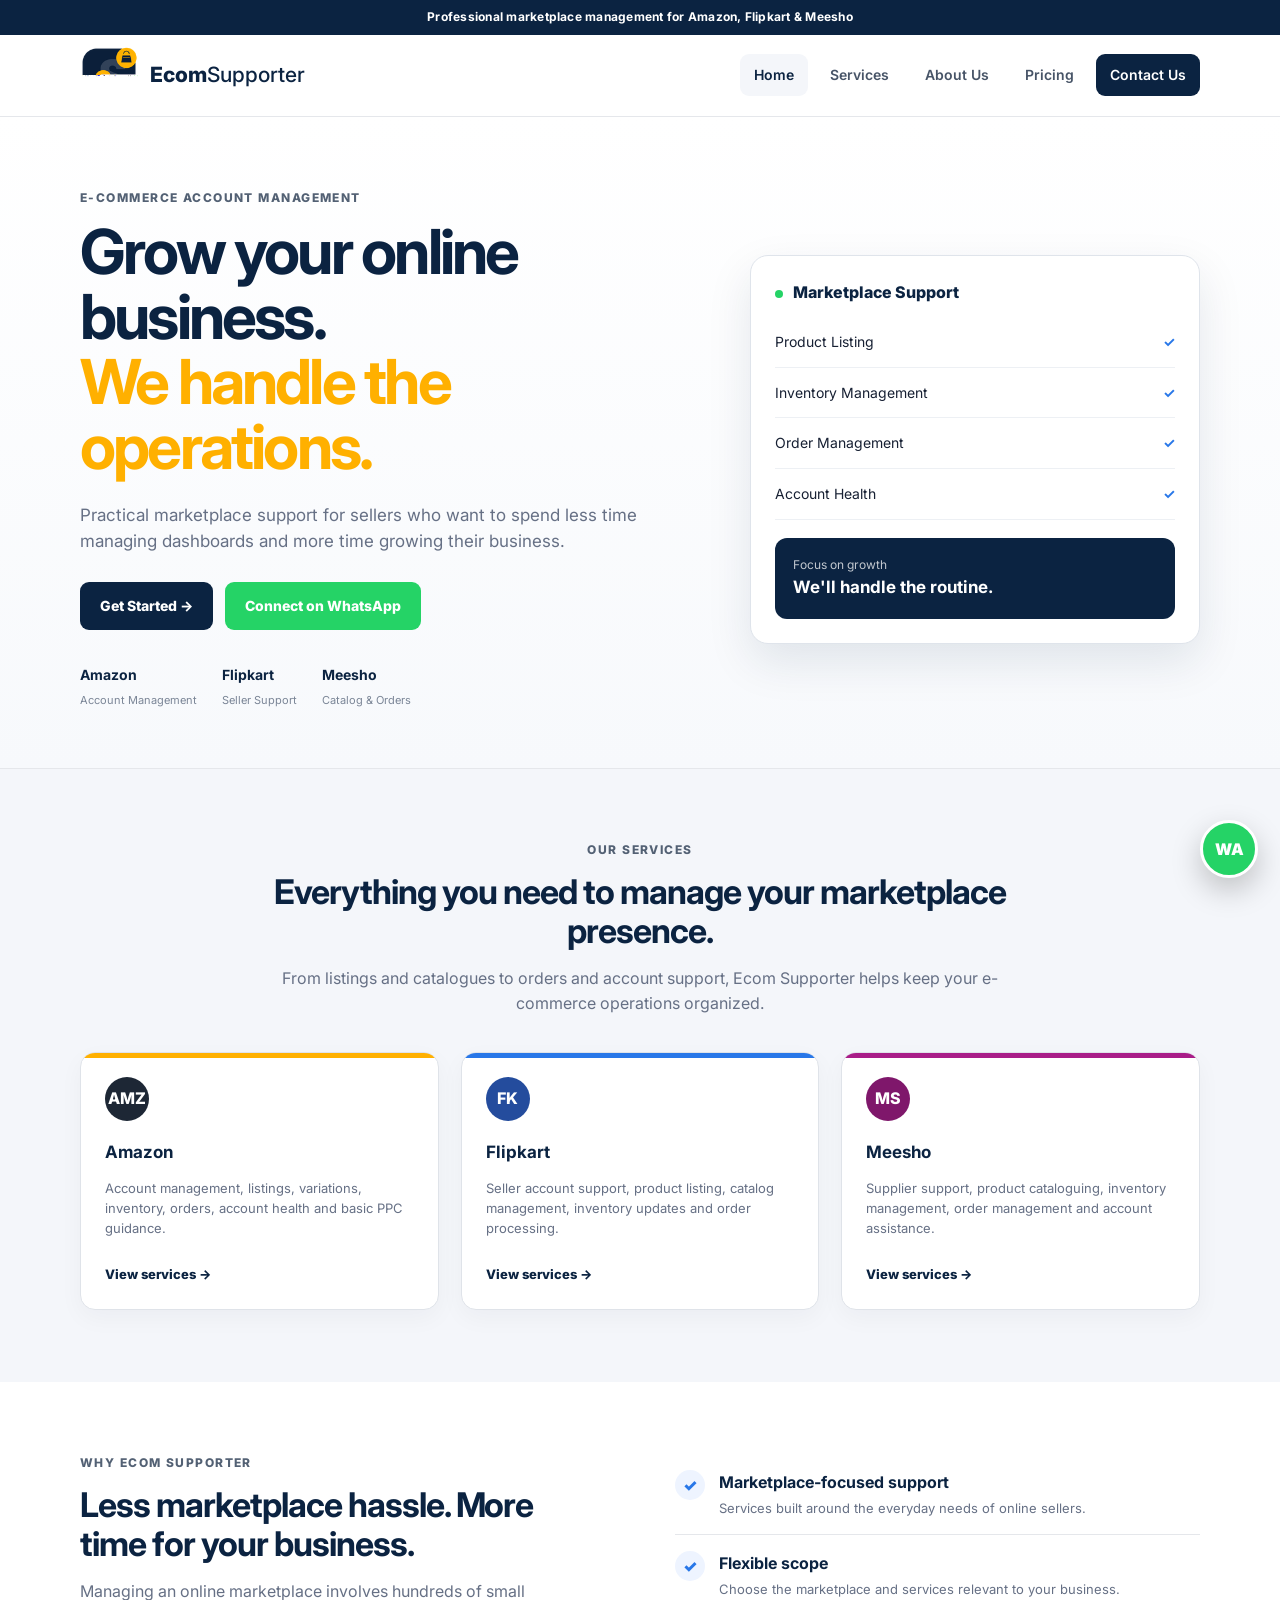
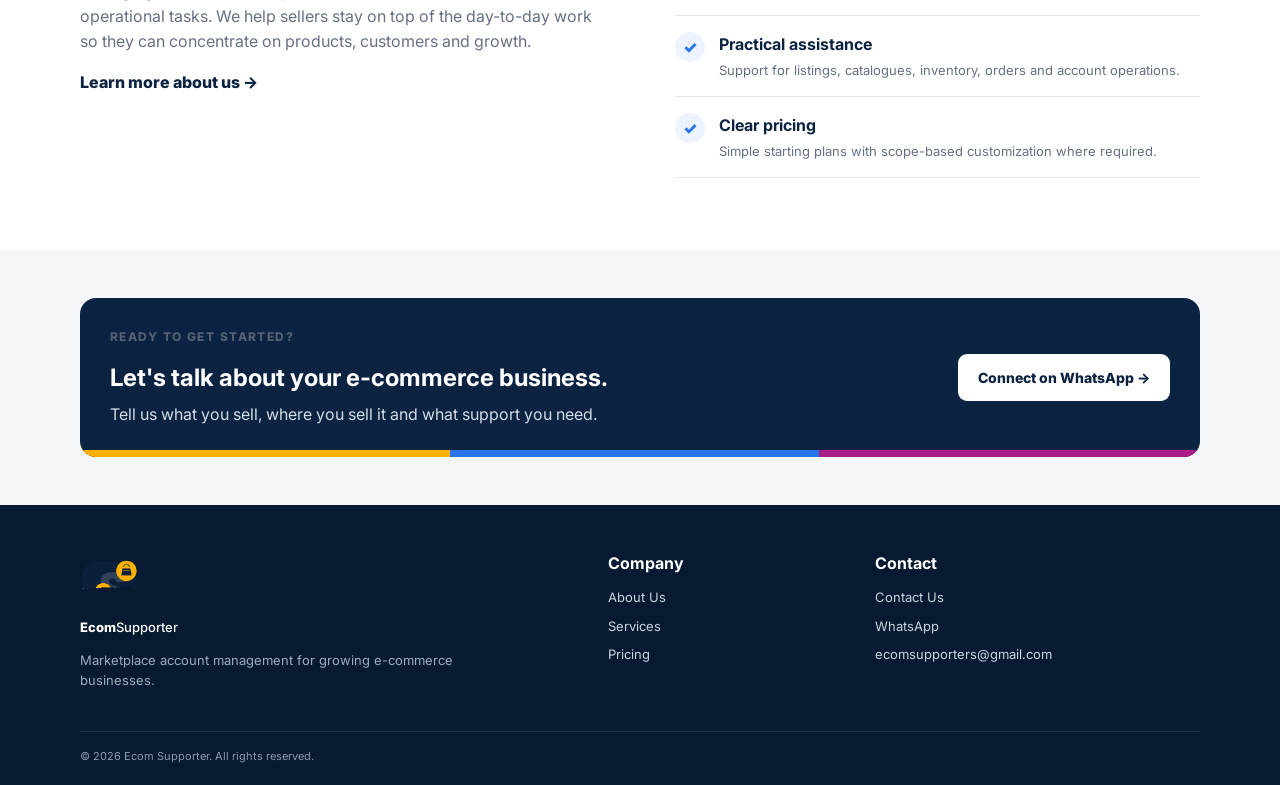
<file: index.html>
<!DOCTYPE html><html lang="en"><head><meta charset="UTF-8"><meta name="viewport" content="width=device-width, initial-scale=1.0"><title>Ecom Supporter | E-commerce Account Management</title><meta name="description" content="Ecom Supporter provides Amazon, Flipkart and Meesho account management services."><link rel="stylesheet" href="style.css"></head><body><div class="topbar">Professional marketplace management for Amazon, Flipkart & Meesho</div><header class="site-header"><a class="brand" href="index.html"><span class="brand-mark">ES</span><span>Ecom<span>Supporter</span></span></a><button class="menu-toggle">☰</button><nav class="nav"><a class="active" href="index.html">Home</a><a href="services.html">Services</a><a href="about.html">About Us</a><a href="pricing.html">Pricing</a><a class="nav-cta" href="contact.html">Contact Us</a></nav></header><main><section class="hero"><div class="container hero-grid"><div><div class="eyebrow">E-COMMERCE ACCOUNT MANAGEMENT</div><h1>Grow your online business.<br><span>We handle the operations.</span></h1><p class="hero-copy">Practical marketplace support for sellers who want to spend less time managing dashboards and more time growing their business.</p><div class="hero-actions"><a class="btn btn-primary" href="contact.html">Get Started →</a><a class="btn btn-whatsapp" href="https://wa.me/917870463224?text=Hello%20Ecom%20Supporter%2C%20I%20would%20like%20to%20discuss%20my%20e-commerce%20business." target="_blank">Connect on WhatsApp</a></div><div class="trust-row"><div><strong>Amazon</strong><small>Account Management</small></div><div><strong>Flipkart</strong><small>Seller Support</small></div><div><strong>Meesho</strong><small>Catalog & Orders</small></div></div></div><div class="hero-card"><div class="dashboard-head"><span class="status-dot"></span> Marketplace Support</div><div class="mini-stat"><span>Product Listing</span><strong>✓</strong></div><div class="mini-stat"><span>Inventory Management</span><strong>✓</strong></div><div class="mini-stat"><span>Order Management</span><strong>✓</strong></div><div class="mini-stat"><span>Account Health</span><strong>✓</strong></div><div class="growth-box"><span>Focus on growth</span><strong>We'll handle the routine.</strong></div></div></div></section><section class="section light"><div class="container"><div class="section-heading centered"><div class="eyebrow">OUR SERVICES</div><h2>Everything you need to manage your marketplace presence.</h2><p>From listings and catalogues to orders and account support, Ecom Supporter helps keep your e-commerce operations organized.</p></div><div class="service-grid"><article class="service-card"><div class="icon">AMZ</div><h3>Amazon</h3><p>Account management, listings, variations, inventory, orders, account health and basic PPC guidance.</p><a href="services.html#amazon">View services →</a></article><article class="service-card"><div class="icon">FK</div><h3>Flipkart</h3><p>Seller account support, product listing, catalog management, inventory updates and order processing.</p><a href="services.html#flipkart">View services →</a></article><article class="service-card"><div class="icon">MS</div><h3>Meesho</h3><p>Supplier support, product cataloguing, inventory management, order management and account assistance.</p><a href="services.html#meesho">View services →</a></article></div></div></section><section class="section"><div class="container two-col"><div><div class="eyebrow">WHY ECOM SUPPORTER</div><h2>Less marketplace hassle. More time for your business.</h2><p>Managing an online marketplace involves hundreds of small operational tasks. We help sellers stay on top of the day-to-day work so they can concentrate on products, customers and growth.</p><a class="text-link" href="about.html">Learn more about us →</a></div><div class="check-list"><div><span>✓</span><div><strong>Marketplace-focused support</strong><p>Services built around the everyday needs of online sellers.</p></div></div><div><span>✓</span><div><strong>Flexible scope</strong><p>Choose the marketplace and services relevant to your business.</p></div></div><div><span>✓</span><div><strong>Practical assistance</strong><p>Support for listings, catalogues, inventory, orders and account operations.</p></div></div><div><span>✓</span><div><strong>Clear pricing</strong><p>Simple starting plans with scope-based customization where required.</p></div></div></div></div></section><section class="cta-section"><div class="container cta-box"><div><div class="eyebrow">READY TO GET STARTED?</div><h2>Let's talk about your e-commerce business.</h2><p>Tell us what you sell, where you sell it and what support you need.</p></div><a class="btn btn-light" href="https://wa.me/917870463224?text=Hello%20Ecom%20Supporter%2C%20I%20would%20like%20to%20discuss%20my%20e-commerce%20business." target="_blank">Connect on WhatsApp →</a></div></section></main><a class="floating-wa" href="https://wa.me/917870463224?text=Hello%20Ecom%20Supporter%2C%20I%20would%20like%20to%20discuss%20my%20e-commerce%20business." target="_blank">WA</a><footer class="footer"><div class="container footer-grid"><div><a class="brand footer-brand" href="index.html"><span class="brand-mark">ES</span><span>Ecom<span>Supporter</span></span></a><p>Marketplace account management for growing e-commerce businesses.</p></div><div><h4>Company</h4><a href="about.html">About Us</a><a href="services.html">Services</a><a href="pricing.html">Pricing</a></div><div><h4>Contact</h4><a href="contact.html">Contact Us</a><a href="https://wa.me/917870463224" target="_blank">WhatsApp</a><a href="mailto:ecomsupporters@gmail.com">ecomsupporters@gmail.com</a></div></div><div class="container copyright">© 2026 Ecom Supporter. All rights reserved.</div></footer><script src="script.js"></script></body></html>
</file>
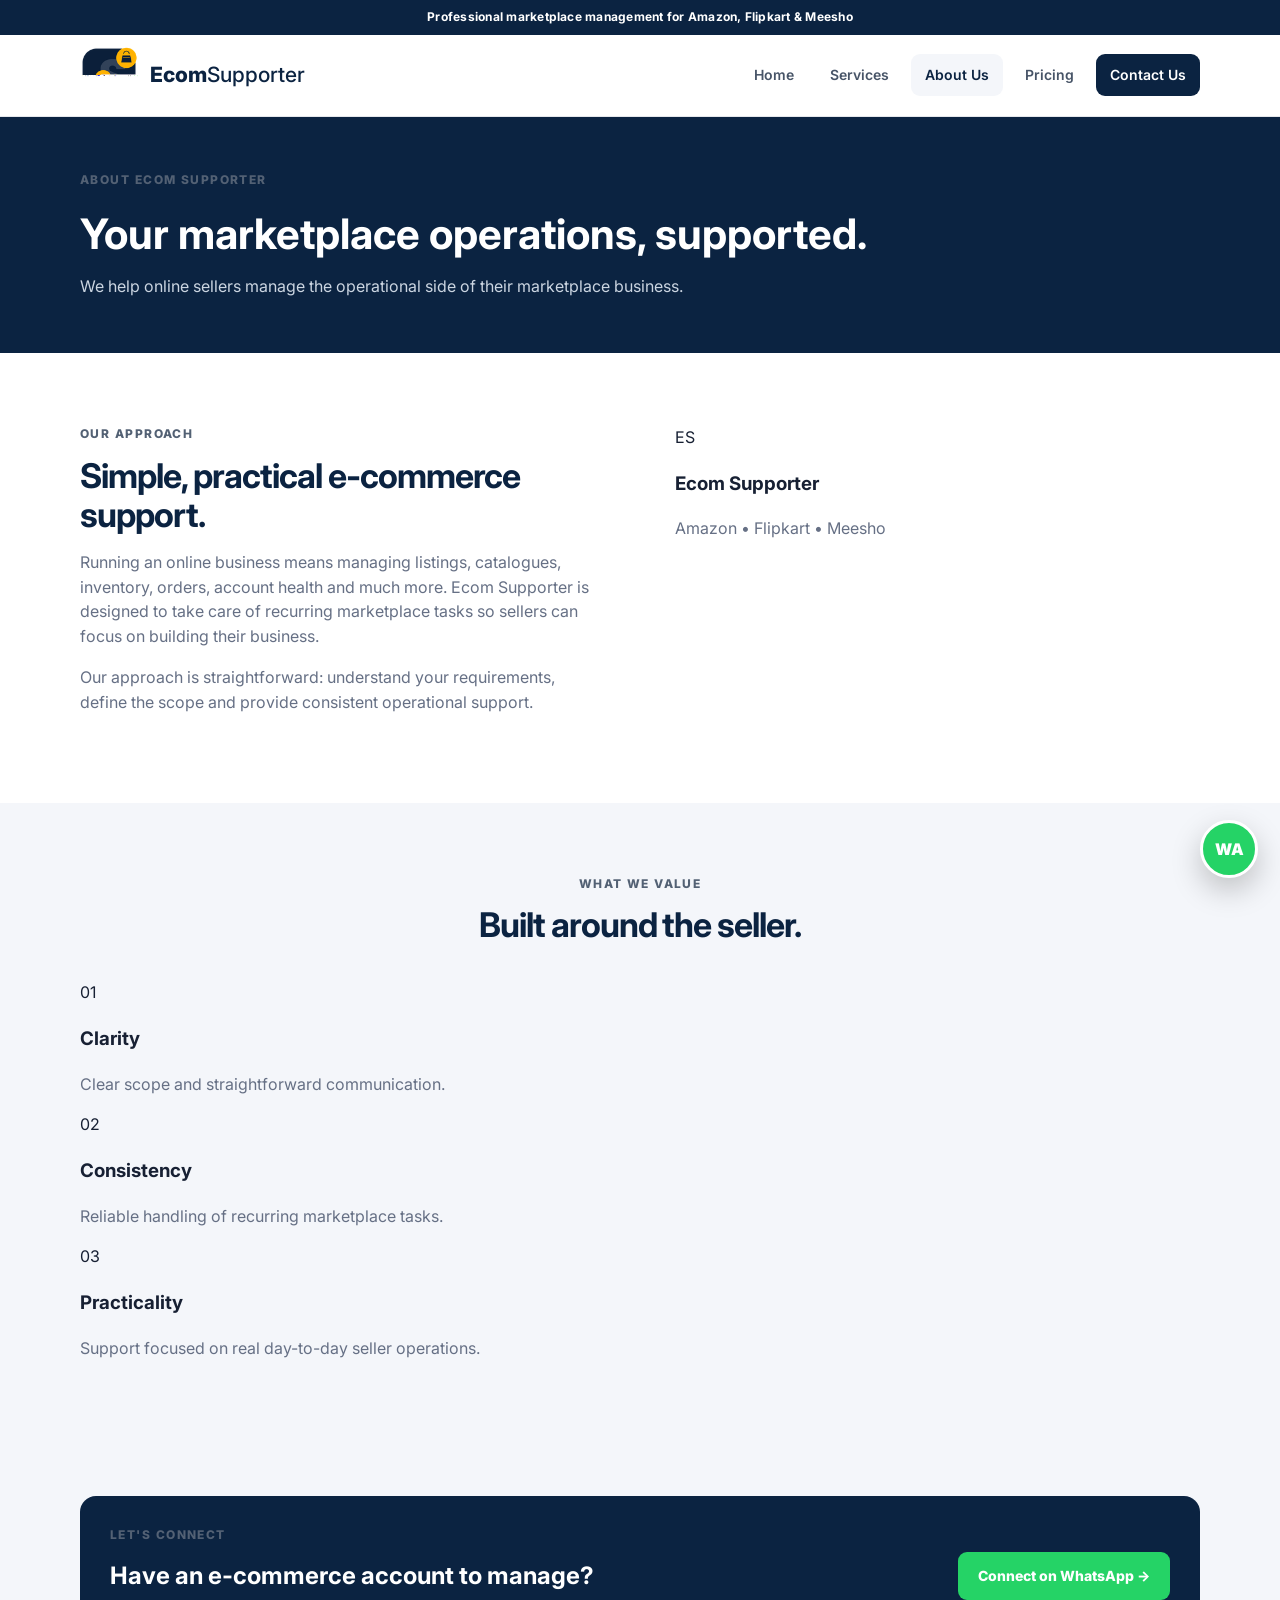
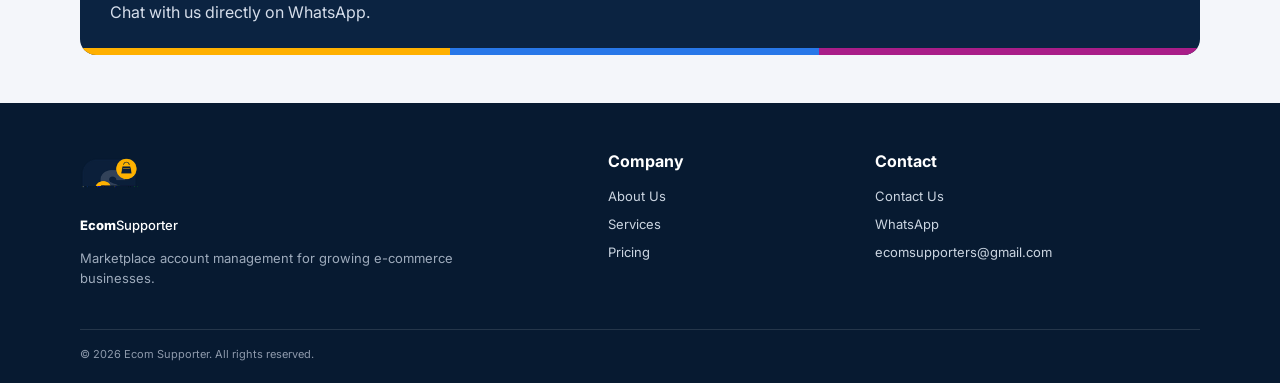
<file: about.html>
<!DOCTYPE html><html lang="en"><head><meta charset="UTF-8"><meta name="viewport" content="width=device-width,initial-scale=1"><title>About Us | Ecom Supporter</title><link rel="stylesheet" href="style.css"></head><body><div class="topbar">Professional marketplace management for Amazon, Flipkart & Meesho</div><header class="site-header"><a class="brand" href="index.html"><span class="brand-mark">ES</span><span>Ecom<span>Supporter</span></span></a><button class="menu-toggle">☰</button><nav class="nav"><a href="index.html">Home</a><a href="services.html">Services</a><a class="active" href="about.html">About Us</a><a href="pricing.html">Pricing</a><a class="nav-cta" href="contact.html">Contact Us</a></nav></header><main><section class="page-hero"><div class="container"><div class="eyebrow">ABOUT ECOM SUPPORTER</div><h1>Your marketplace operations, supported.</h1><p>We help online sellers manage the operational side of their marketplace business.</p></div></section><section class="section"><div class="container two-col"><div><div class="eyebrow">OUR APPROACH</div><h2>Simple, practical e-commerce support.</h2><p>Running an online business means managing listings, catalogues, inventory, orders, account health and much more. Ecom Supporter is designed to take care of recurring marketplace tasks so sellers can focus on building their business.</p><p>Our approach is straightforward: understand your requirements, define the scope and provide consistent operational support.</p></div><div class="about-panel"><div class="big-mark">ES</div><h3>Ecom Supporter</h3><p>Amazon • Flipkart • Meesho</p></div></div></section><section class="section light"><div class="container"><div class="section-heading centered"><div class="eyebrow">WHAT WE VALUE</div><h2>Built around the seller.</h2></div><div class="value-grid"><div class="value-card"><span>01</span><h3>Clarity</h3><p>Clear scope and straightforward communication.</p></div><div class="value-card"><span>02</span><h3>Consistency</h3><p>Reliable handling of recurring marketplace tasks.</p></div><div class="value-card"><span>03</span><h3>Practicality</h3><p>Support focused on real day-to-day seller operations.</p></div></div></div></section><section class="cta-section"><div class="container cta-box"><div><div class="eyebrow">LET'S CONNECT</div><h2>Have an e-commerce account to manage?</h2><p>Chat with us directly on WhatsApp.</p></div><a class="btn btn-whatsapp" href="https://wa.me/917870463224?text=Hello%20Ecom%20Supporter%2C%20I%20would%20like%20to%20discuss%20my%20e-commerce%20business." target="_blank">Connect on WhatsApp →</a></div></section></main><a class="floating-wa" href="https://wa.me/917870463224" target="_blank">WA</a><footer class="footer"><div class="container footer-grid"><div><a class="brand" href="index.html"><span class="brand-mark">ES</span><span>Ecom<span>Supporter</span></span></a><p>Marketplace account management for growing e-commerce businesses.</p></div><div><h4>Company</h4><a href="about.html">About Us</a><a href="services.html">Services</a><a href="pricing.html">Pricing</a></div><div><h4>Contact</h4><a href="contact.html">Contact Us</a><a href="https://wa.me/917870463224">WhatsApp</a><a href="mailto:ecomsupporters@gmail.com">ecomsupporters@gmail.com</a></div></div><div class="container copyright">© 2026 Ecom Supporter. All rights reserved.</div></footer><script src="script.js"></script></body></html>
</file>
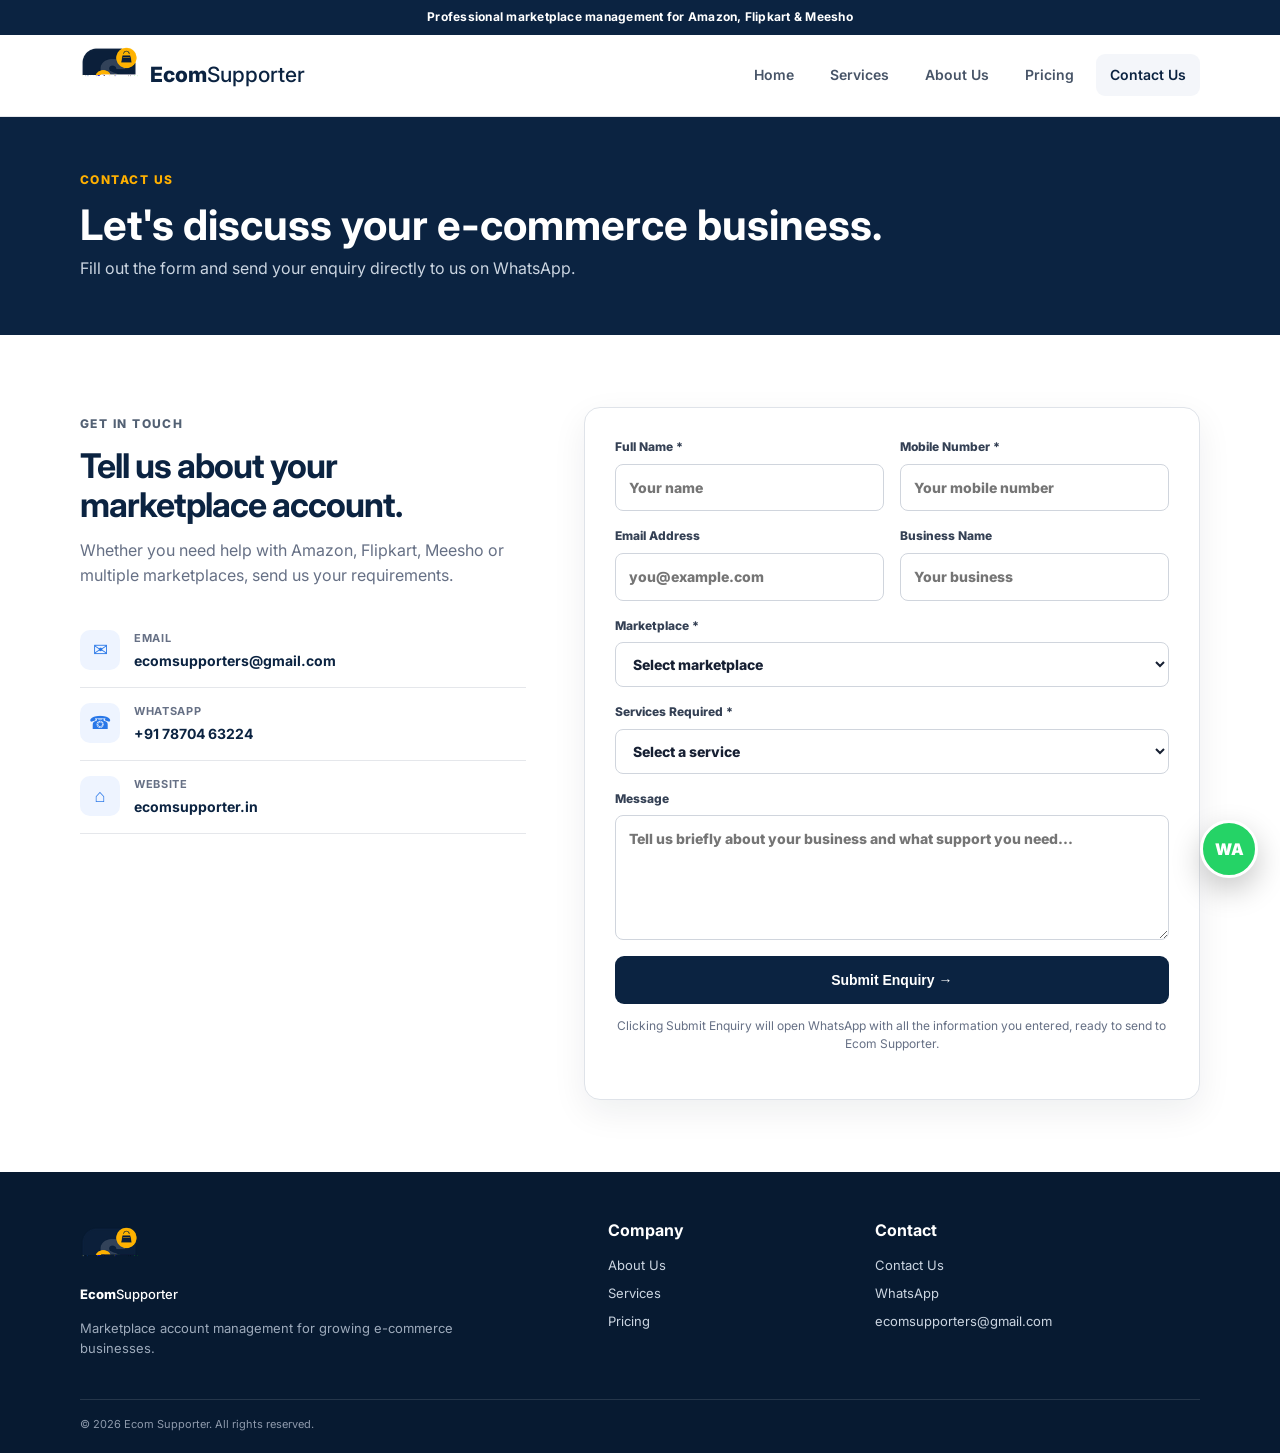
<file: contact.html>
<!DOCTYPE html><html lang="en"><head><meta charset="UTF-8"><meta name="viewport" content="width=device-width,initial-scale=1"><title>Contact Us | Ecom Supporter</title><link rel="stylesheet" href="style.css?v=20260929"><style>
/* Contact-page fallback styles: keeps the layout intact even if the external stylesheet is cached. */
.contact-grid{display:grid;grid-template-columns:minmax(300px,.85fr) minmax(0,1.15fr);gap:48px;align-items:start}
.contact-info{padding:8px 10px 0 0}.contact-info h2{margin:0 0 14px}.contact-info>p{margin:0 0 28px;max-width:520px;color:#667085}
.contact-item{display:flex;align-items:flex-start;gap:14px;padding:15px 0;border-bottom:1px solid #e5e7eb}.contact-item>span{width:40px;height:40px;border-radius:10px;background:#eef4ff;color:#2877e8;display:grid;place-items:center;font-size:18px;flex:0 0 40px}.contact-item small{display:block;color:#667085;font-size:11px;font-weight:700;text-transform:uppercase;letter-spacing:.06em;margin-bottom:3px}.contact-item strong{display:block;color:#0b2341;font-size:14px;word-break:break-word}
.form-card{width:100%;background:#fff;border:1px solid #dfe3e9;border-radius:16px;padding:30px;box-shadow:0 12px 35px rgba(16,24,40,.07)}.form-card form{display:block}.form-card label{display:block;font-size:12px;font-weight:800;color:#344054;margin:0 0 16px}.form-card input,.form-card select,.form-card textarea{display:block;width:100%;height:auto;margin-top:7px;padding:12px 13px;border:1px solid #d0d5dd;border-radius:8px;background:#fff;color:#172033;font:inherit;font-size:14px;outline:none;box-sizing:border-box}.form-card textarea{min-height:125px;resize:vertical}.form-card .form-row{display:grid;grid-template-columns:1fr 1fr;gap:16px}.form-card .btn{display:flex;width:100%;min-height:48px;margin-top:4px;align-items:center;justify-content:center;border:0;border-radius:9px;padding:13px 20px;background:#0b2341;color:#fff;font-weight:800;font-size:14px;cursor:pointer}.form-card .form-note{font-size:12px;color:#667085;text-align:center;margin:13px 0 0;line-height:1.5}.page-hero{background:#0b2341;color:#fff;padding:54px 0}.page-hero .container{width:min(1120px,calc(100% - 36px));margin:auto}.page-hero h1{font-size:42px;line-height:1.12;margin:0 0 8px}.page-hero p{color:#cbd5e1;max-width:700px;margin:0}.container{width:min(1120px,calc(100% - 36px));margin:auto}.section{padding:72px 0}.eyebrow{font-size:12px;font-weight:800;letter-spacing:.12em;color:#536174;margin-bottom:12px}.section h2{font-size:34px;line-height:1.15;letter-spacing:-.03em;color:#0b2341}.topbar{background:#0b2341;color:#fff;text-align:center;padding:8px 16px;font-size:12px;font-weight:700}.site-header{height:82px;background:#fff;border-bottom:1px solid #e5e7eb;display:flex;align-items:center;justify-content:space-between;padding:0 max(18px,calc((100vw - 1120px)/2));position:sticky;top:0;z-index:20}.brand{display:flex;align-items:center;gap:12px;font-weight:800;font-size:21px;color:#0b2341;text-decoration:none}.brand>span:last-child>span{font-weight:500}.brand-mark{width:58px;height:58px;border-radius:13px;background:#0b2341;display:grid;place-items:center;color:#fff;font-size:18px;font-weight:900}.nav{display:flex;align-items:center;gap:8px}.nav a{padding:10px 14px;border-radius:9px;font-size:14px;font-weight:600;color:#475467;text-decoration:none}.nav a.active{color:#0b2341;background:#f4f6fa}.nav .nav-cta{background:#0b2341;color:#fff}.menu-toggle{display:none;background:none;border:0;font-size:25px}.footer{background:#071a31;color:#d9e1ec;padding:46px 0 20px}.footer-grid{display:grid;grid-template-columns:1.5fr .7fr 1fr;gap:40px}.footer a{display:block;font-size:13px;margin:8px 0;color:#cbd5e1;text-decoration:none}.footer p{font-size:13px;color:#9eabbc;max-width:400px}.footer h4{margin:0 0 12px;color:#fff}.copyright{border-top:1px solid rgba(255,255,255,.12);margin-top:28px;padding-top:16px;font-size:11px;color:#8e9aac}.floating-wa{position:fixed;right:22px;bottom:22px;width:58px;height:58px;border-radius:50%;display:grid;place-items:center;background:#25d366;color:#fff;font-weight:900;box-shadow:0 12px 30px rgba(0,0,0,.22);z-index:50;border:3px solid #fff}
@media(max-width:800px){.nav{display:none;position:absolute;left:18px;right:18px;top:75px;background:#fff;border:1px solid #e5e7eb;border-radius:12px;padding:10px;box-shadow:0 15px 35px rgba(0,0,0,.1);flex-direction:column;align-items:stretch}.nav.open{display:flex}.menu-toggle{display:block}.contact-grid{grid-template-columns:1fr}.form-card .form-row{grid-template-columns:1fr}.site-header{padding:0 18px}.contact-info{padding-right:0}.form-card{padding:24px}}
@media(max-width:520px){.container{width:calc(100% - 24px)}.site-header{height:72px}.brand-mark{width:48px;height:48px}.brand{font-size:18px}.page-hero h1{font-size:34px}.section{padding:55px 0}.form-card{padding:20px}.floating-wa{right:14px;bottom:14px}}
</style></head><body><div class="topbar">Professional marketplace management for Amazon, Flipkart & Meesho</div><header class="site-header"><a class="brand" href="index.html"><span class="brand-mark">ES</span><span>Ecom<span>Supporter</span></span></a><button class="menu-toggle" aria-label="Open menu">☰</button><nav class="nav"><a href="index.html">Home</a><a href="services.html">Services</a><a href="about.html">About Us</a><a href="pricing.html">Pricing</a><a class="active nav-cta" href="contact.html">Contact Us</a></nav></header><main><section class="page-hero"><div class="container"><div class="eyebrow" style="color:#ffb000">CONTACT US</div><h1>Let's discuss your e-commerce business.</h1><p>Fill out the form and send your enquiry directly to us on WhatsApp.</p></div></section><section class="section"><div class="container contact-grid"><div class="contact-info"><div class="eyebrow">GET IN TOUCH</div><h2>Tell us about your marketplace account.</h2><p>Whether you need help with Amazon, Flipkart, Meesho or multiple marketplaces, send us your requirements.</p><div class="contact-item"><span>✉</span><div><small>Email</small><strong>ecomsupporters@gmail.com</strong></div></div><div class="contact-item"><span>☎</span><div><small>WhatsApp</small><strong>+91 78704 63224</strong></div></div><div class="contact-item"><span>⌂</span><div><small>Website</small><strong>ecomsupporter.in</strong></div></div></div><div class="form-card"><form id="enquiryForm"><div class="form-row"><label>Full Name *<input type="text" name="name" required placeholder="Your name"></label><label>Mobile Number *<input type="tel" name="phone" required placeholder="Your mobile number"></label></div><div class="form-row"><label>Email Address<input type="email" name="email" placeholder="you@example.com"></label><label>Business Name<input type="text" name="business" placeholder="Your business"></label></div><label>Marketplace *<select name="marketplace" required><option value="">Select marketplace</option><option>Amazon</option><option>Flipkart</option><option>Meesho</option><option>Multiple Marketplaces</option></select></label><label>Services Required *<select name="service" required><option value="">Select a service</option><option>Account Management</option><option>Product Listing</option><option>Catalog Management</option><option>Inventory & Order Management</option><option>Account Health / Policy Support</option><option>Multiple Services</option><option>Other</option></select></label><label>Message<textarea name="message" required placeholder="Tell us briefly about your business and what support you need..."></textarea></label><button class="btn btn-primary full" type="submit">Submit Enquiry →</button><p class="form-note">Clicking Submit Enquiry will open WhatsApp with all the information you entered, ready to send to Ecom Supporter.</p><p id="formStatus" class="form-status" aria-live="polite"></p></form></div></div></section></main><a class="floating-wa" href="https://wa.me/917870463224" target="_blank" rel="noopener">WA</a><footer class="footer"><div class="container footer-grid"><div><a class="brand" href="index.html"><span class="brand-mark">ES</span><span>Ecom<span>Supporter</span></span></a><p>Marketplace account management for growing e-commerce businesses.</p></div><div><h4>Company</h4><a href="about.html">About Us</a><a href="services.html">Services</a><a href="pricing.html">Pricing</a></div><div><h4>Contact</h4><a href="contact.html">Contact Us</a><a href="https://wa.me/917870463224">WhatsApp</a><a href="mailto:ecomsupporters@gmail.com">ecomsupporters@gmail.com</a></div></div><div class="container copyright">© 2026 Ecom Supporter. All rights reserved.</div></footer><script src="script.js?v=20260929"></script></body></html>
</file>
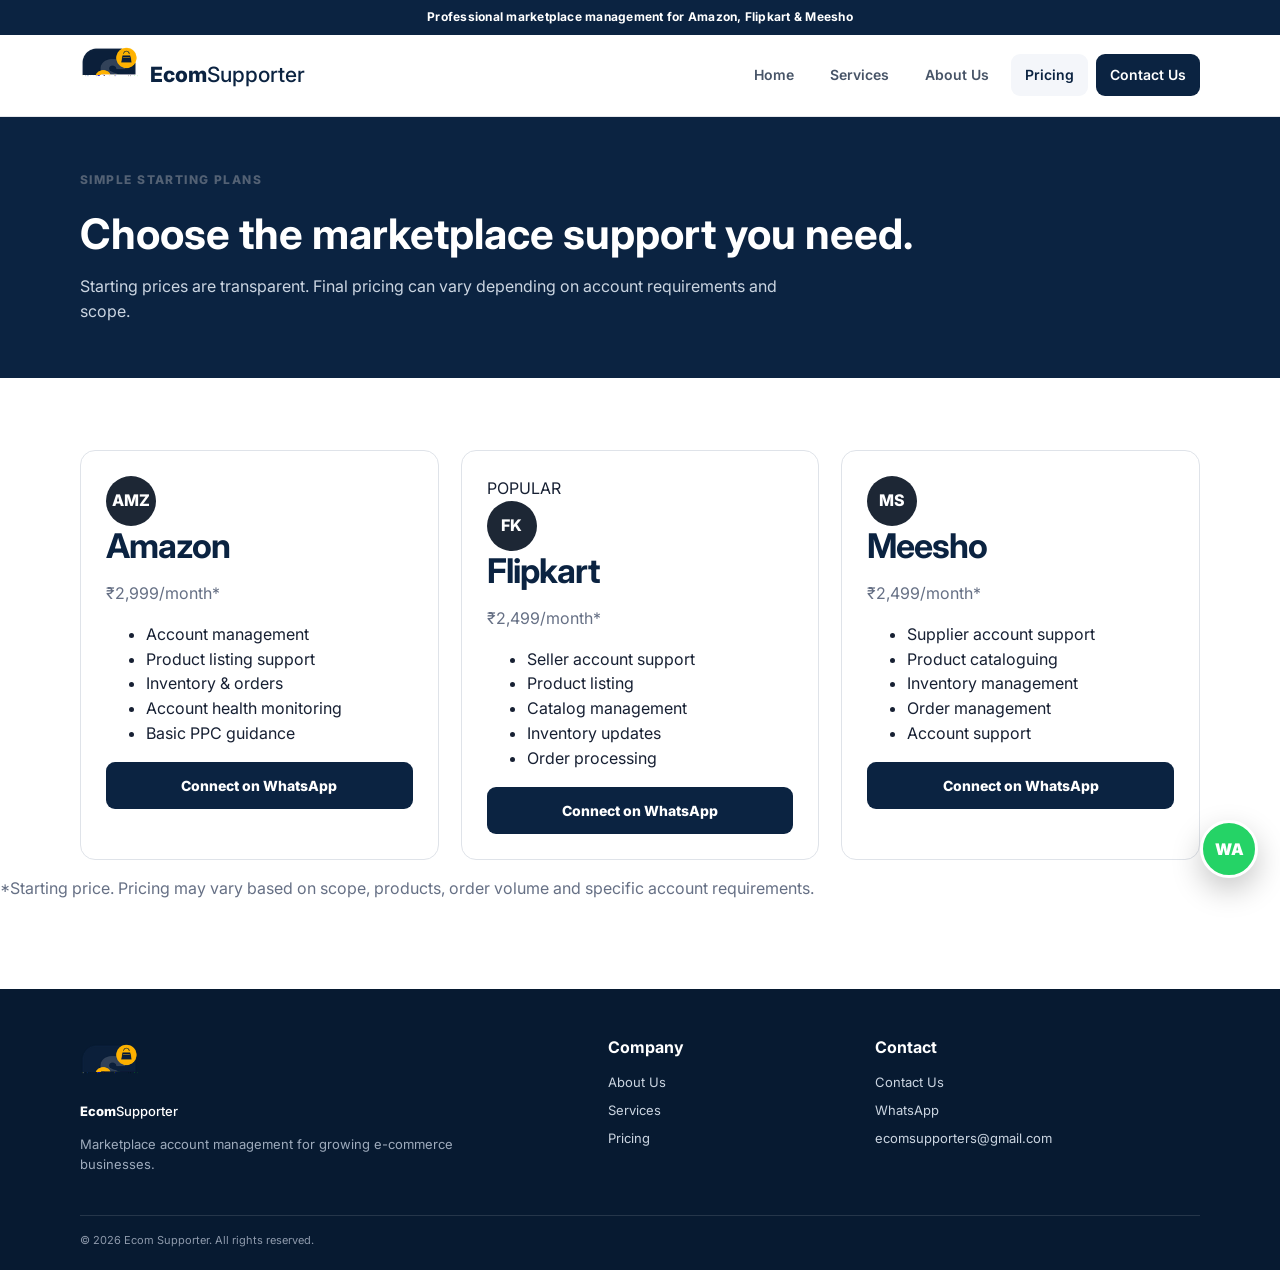
<file: pricing.html>
<!DOCTYPE html><html lang="en"><head><meta charset="UTF-8"><meta name="viewport" content="width=device-width,initial-scale=1"><title>Pricing | Ecom Supporter</title><link rel="stylesheet" href="style.css"></head><body><div class="topbar">Professional marketplace management for Amazon, Flipkart & Meesho</div><header class="site-header"><a class="brand" href="index.html"><span class="brand-mark">ES</span><span>Ecom<span>Supporter</span></span></a><button class="menu-toggle">☰</button><nav class="nav"><a href="index.html">Home</a><a href="services.html">Services</a><a href="about.html">About Us</a><a class="active" href="pricing.html">Pricing</a><a class="nav-cta" href="contact.html">Contact Us</a></nav></header><main><section class="page-hero"><div class="container"><div class="eyebrow">SIMPLE STARTING PLANS</div><h1>Choose the marketplace support you need.</h1><p>Starting prices are transparent. Final pricing can vary depending on account requirements and scope.</p></div></section><section class="section"><div class="container pricing-grid"><article class="price-card"><div class="platform-logo">AMZ</div><h2>Amazon</h2><p class="price">₹2,999<span>/month*</span></p><ul><li>Account management</li><li>Product listing support</li><li>Inventory & orders</li><li>Account health monitoring</li><li>Basic PPC guidance</li></ul><a class="btn btn-primary full" href="https://wa.me/917870463224?text=Hello%20Ecom%20Supporter%2C%20I%20am%20interested%20in%20Amazon%20account%20management." target="_blank">Connect on WhatsApp</a></article><article class="price-card featured"><div class="popular">POPULAR</div><div class="platform-logo">FK</div><h2>Flipkart</h2><p class="price">₹2,499<span>/month*</span></p><ul><li>Seller account support</li><li>Product listing</li><li>Catalog management</li><li>Inventory updates</li><li>Order processing</li></ul><a class="btn btn-primary full" href="https://wa.me/917870463224?text=Hello%20Ecom%20Supporter%2C%20I%20am%20interested%20in%20Flipkart%20account%20management." target="_blank">Connect on WhatsApp</a></article><article class="price-card"><div class="platform-logo">MS</div><h2>Meesho</h2><p class="price">₹2,499<span>/month*</span></p><ul><li>Supplier account support</li><li>Product cataloguing</li><li>Inventory management</li><li>Order management</li><li>Account support</li></ul><a class="btn btn-primary full" href="https://wa.me/917870463224?text=Hello%20Ecom%20Supporter%2C%20I%20am%20interested%20in%20Meesho%20account%20management." target="_blank">Connect on WhatsApp</a></article></div><p class="pricing-note">*Starting price. Pricing may vary based on scope, products, order volume and specific account requirements.</p></div></section></main><a class="floating-wa" href="https://wa.me/917870463224" target="_blank">WA</a><footer class="footer"><div class="container footer-grid"><div><a class="brand" href="index.html"><span class="brand-mark">ES</span><span>Ecom<span>Supporter</span></span></a><p>Marketplace account management for growing e-commerce businesses.</p></div><div><h4>Company</h4><a href="about.html">About Us</a><a href="services.html">Services</a><a href="pricing.html">Pricing</a></div><div><h4>Contact</h4><a href="contact.html">Contact Us</a><a href="https://wa.me/917870463224">WhatsApp</a><a href="mailto:ecomsupporters@gmail.com">ecomsupporters@gmail.com</a></div></div><div class="container copyright">© 2026 Ecom Supporter. All rights reserved.</div></footer><script src="script.js"></script></body></html>
</file>
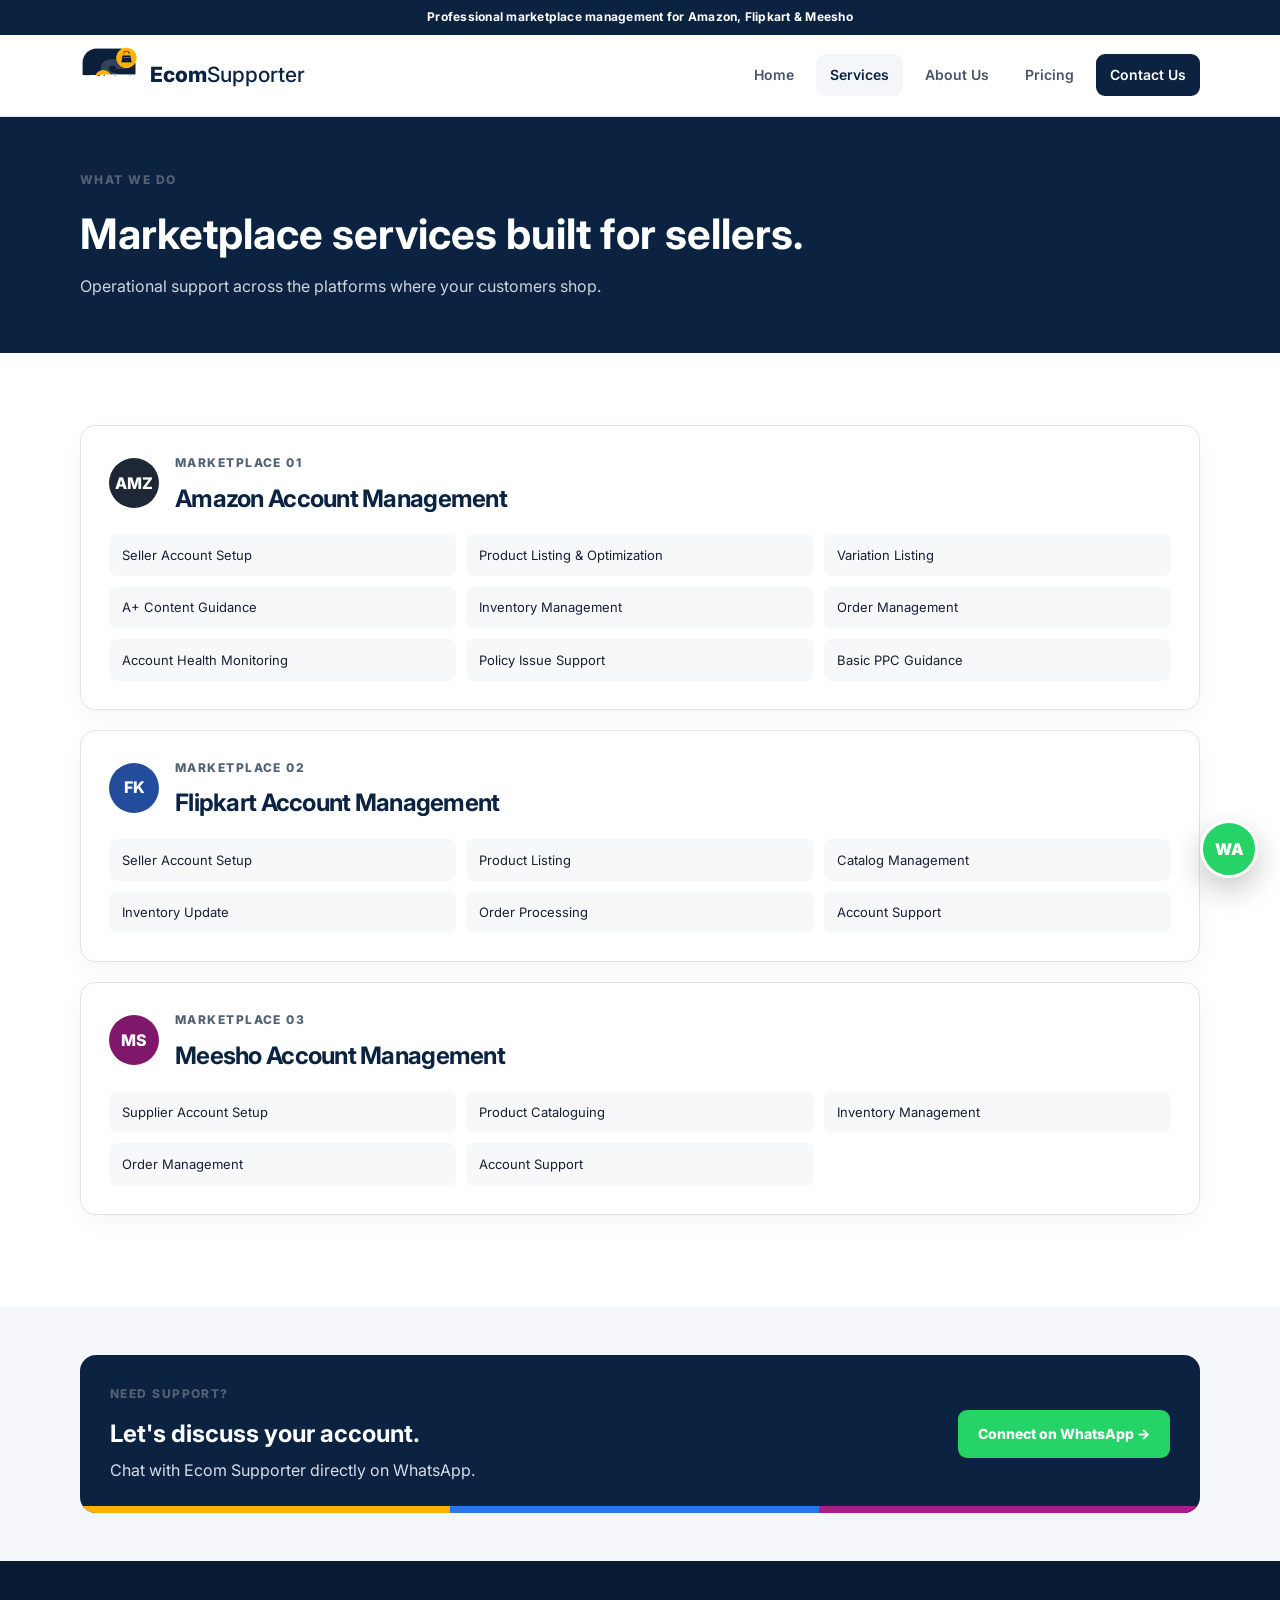
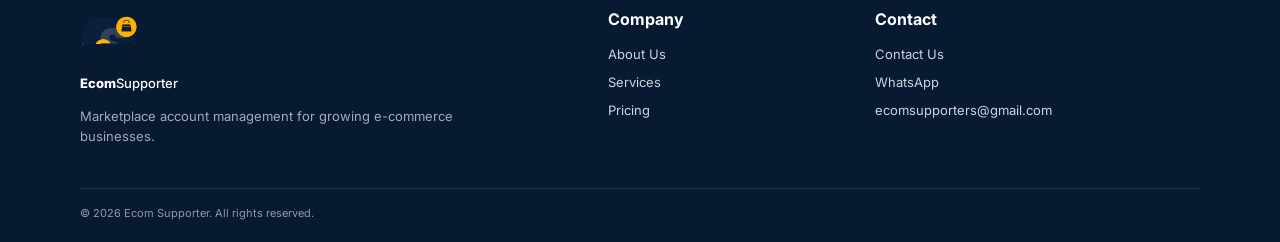
<file: services.html>
<!DOCTYPE html><html lang="en"><head><meta charset="UTF-8"><meta name="viewport" content="width=device-width,initial-scale=1"><title>Services | Ecom Supporter</title><link rel="stylesheet" href="style.css"></head><body><div class="topbar">Professional marketplace management for Amazon, Flipkart & Meesho</div><header class="site-header"><a class="brand" href="index.html"><span class="brand-mark">ES</span><span>Ecom<span>Supporter</span></span></a><button class="menu-toggle">☰</button><nav class="nav"><a href="index.html">Home</a><a class="active" href="services.html">Services</a><a href="about.html">About Us</a><a href="pricing.html">Pricing</a><a class="nav-cta" href="contact.html">Contact Us</a></nav></header><main><section class="page-hero"><div class="container"><div class="eyebrow">WHAT WE DO</div><h1>Marketplace services built for sellers.</h1><p>Operational support across the platforms where your customers shop.</p></div></section><section class="section"><div class="container"><div id="amazon" class="platform-block"><div class="platform-title"><div class="platform-logo">AMZ</div><div><div class="eyebrow">MARKETPLACE 01</div><h2>Amazon Account Management</h2></div></div><div class="service-list"><div>Seller Account Setup</div><div>Product Listing & Optimization</div><div>Variation Listing</div><div>A+ Content Guidance</div><div>Inventory Management</div><div>Order Management</div><div>Account Health Monitoring</div><div>Policy Issue Support</div><div>Basic PPC Guidance</div></div></div><div id="flipkart" class="platform-block"><div class="platform-title"><div class="platform-logo">FK</div><div><div class="eyebrow">MARKETPLACE 02</div><h2>Flipkart Account Management</h2></div></div><div class="service-list"><div>Seller Account Setup</div><div>Product Listing</div><div>Catalog Management</div><div>Inventory Update</div><div>Order Processing</div><div>Account Support</div></div></div><div id="meesho" class="platform-block"><div class="platform-title"><div class="platform-logo">MS</div><div><div class="eyebrow">MARKETPLACE 03</div><h2>Meesho Account Management</h2></div></div><div class="service-list"><div>Supplier Account Setup</div><div>Product Cataloguing</div><div>Inventory Management</div><div>Order Management</div><div>Account Support</div></div></div></div></section><section class="cta-section"><div class="container cta-box"><div><div class="eyebrow">NEED SUPPORT?</div><h2>Let's discuss your account.</h2><p>Chat with Ecom Supporter directly on WhatsApp.</p></div><a class="btn btn-whatsapp" href="https://wa.me/917870463224?text=Hello%20Ecom%20Supporter%2C%20I%20need%20marketplace%20account%20management%20support." target="_blank">Connect on WhatsApp →</a></div></section></main><a class="floating-wa" href="https://wa.me/917870463224" target="_blank">WA</a><footer class="footer"><div class="container footer-grid"><div><a class="brand footer-brand" href="index.html"><span class="brand-mark">ES</span><span>Ecom<span>Supporter</span></span></a><p>Marketplace account management for growing e-commerce businesses.</p></div><div><h4>Company</h4><a href="about.html">About Us</a><a href="services.html">Services</a><a href="pricing.html">Pricing</a></div><div><h4>Contact</h4><a href="contact.html">Contact Us</a><a href="https://wa.me/917870463224">WhatsApp</a><a href="mailto:ecomsupporters@gmail.com">ecomsupporters@gmail.com</a></div></div><div class="container copyright">© 2026 Ecom Supporter. All rights reserved.</div></footer><script src="script.js"></script></body></html>
</file>
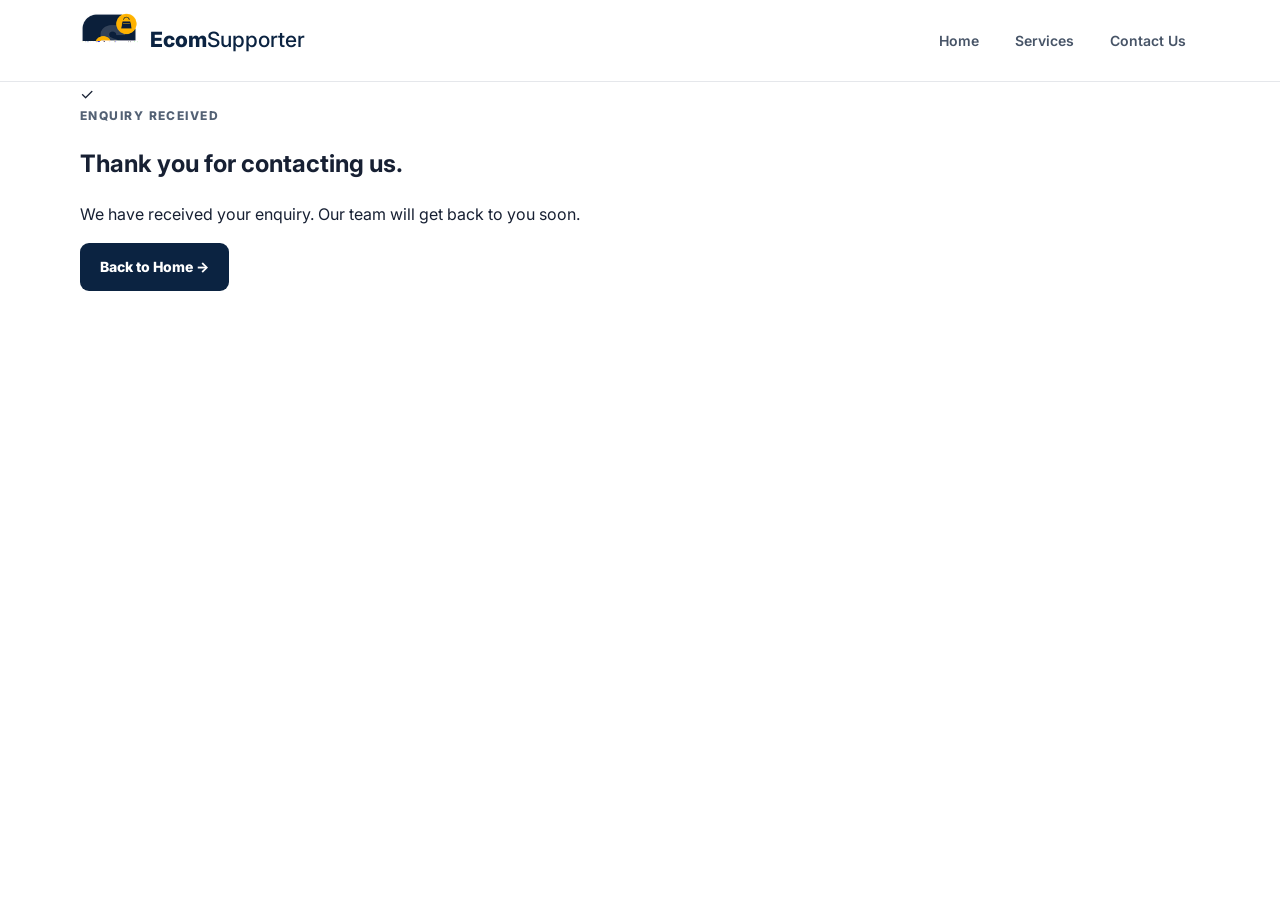
<file: thank-you.html>
<!DOCTYPE html><html lang="en"><head><meta charset="UTF-8"><meta name="viewport" content="width=device-width,initial-scale=1"><title>Thank You | Ecom Supporter</title><link rel="stylesheet" href="style.css"></head><body><header class="site-header"><a class="brand" href="index.html"><span class="brand-mark">ES</span><span>Ecom<span>Supporter</span></span></a><nav class="nav"><a href="index.html">Home</a><a href="services.html">Services</a><a href="contact.html">Contact Us</a></nav></header><main><section class="thankyou"><div class="container"><div class="success-icon">✓</div><div class="eyebrow">ENQUIRY RECEIVED</div><h1>Thank you for contacting us.</h1><p>We have received your enquiry. Our team will get back to you soon.</p><a class="btn btn-primary" href="index.html">Back to Home →</a></div></section></main></body></html>
</file>
<file: style.css>
@import url('https://fonts.googleapis.com/css2?family=Inter:wght@400;500;600;700;800&display=swap');
:root{--navy:#0b2341;--navy2:#122e51;--orange:#ffb000;--blue:#2877e8;--magenta:#a91d88;--ink:#172033;--muted:#667085;--light:#f4f6fa;--line:#e5e7eb;--white:#fff}*{box-sizing:border-box}html{scroll-behavior:smooth}body{margin:0;font-family:Inter,Arial,sans-serif;color:var(--ink);background:#fff;line-height:1.55}a{text-decoration:none;color:inherit}.container{width:min(1120px,calc(100% - 36px));margin:auto}.topbar{background:var(--navy);color:#fff;text-align:center;padding:8px 16px;font-size:12px;font-weight:700;letter-spacing:.02em}.site-header,.header{height:82px;background:#fff;border-bottom:1px solid var(--line);display:flex;align-items:center;justify-content:space-between;padding:0 max(18px,calc((100vw - 1120px)/2));position:sticky;top:0;z-index:20}.navwrap{display:flex;align-items:center;justify-content:space-between;width:100%}.brand{display:flex;align-items:center;gap:12px;font-weight:800;font-size:21px;color:var(--navy)}.brand img{width:58px;height:58px;display:block;object-fit:contain;flex:0 0 58px;border-radius:13px}.brand>span:last-child>span{font-weight:500}.brand-mark{width:58px;height:58px;border-radius:13px;background:url('ecom-supporter-icon.png') center/cover no-repeat;font-size:0;display:block;flex:0 0 auto}.nav{display:flex;align-items:center;gap:8px}.nav a{padding:10px 14px;border-radius:9px;font-size:14px;font-weight:600;color:#475467}.nav a:hover,.nav a.active{color:var(--navy);background:#f4f6fa}.nav .nav-cta,.nav .cta{background:var(--navy);color:#fff}.nav .nav-cta:hover,.nav .cta:hover{background:var(--navy2);color:#fff}.menu-toggle,.menu{display:none;background:none;border:0;font-size:25px}.hero{background:linear-gradient(180deg,#fff,#f7f9fc);padding:72px 0 58px;border-bottom:1px solid var(--line)}.hero-grid{display:grid;grid-template-columns:1.15fr .85fr;gap:60px;align-items:center}.eyebrow{font-size:12px;font-weight:800;letter-spacing:.12em;color:#536174;margin-bottom:12px}.hero h1{font-size:clamp(38px,5vw,62px);line-height:1.05;letter-spacing:-.045em;margin:0;color:var(--navy)}.hero h1 span{color:var(--orange)}.hero-copy,.hero p{font-size:17px;color:var(--muted);max-width:680px;margin:22px 0 28px}.hero-actions{display:flex;gap:12px;flex-wrap:wrap}.btn{display:inline-flex;align-items:center;justify-content:center;border:0;border-radius:9px;padding:13px 20px;font-weight:800;font-size:14px;cursor:pointer}.btn-primary{background:var(--navy);color:#fff}.btn-primary:hover{background:var(--navy2)}.btn-whatsapp,.whatsapp{background:#25d366;color:#fff}.btn-light{background:#fff;color:var(--navy)}.text-link{font-weight:800;color:var(--navy)}.hero-card{background:#fff;border:1px solid #dfe4eb;border-radius:18px;padding:24px;box-shadow:0 18px 45px rgba(11,35,65,.1)}.dashboard-head{font-weight:800;color:var(--navy);padding-bottom:12px}.status-dot{display:inline-block;width:8px;height:8px;background:#25d366;border-radius:50%;margin-right:7px}.mini-stat{display:flex;justify-content:space-between;align-items:center;border-bottom:1px solid #edf0f4;padding:14px 0;font-size:14px}.mini-stat strong{color:var(--blue)}.growth-box{margin-top:18px;border-radius:12px;background:var(--navy);color:#fff;padding:18px}.growth-box span{display:block;opacity:.75;font-size:12px}.growth-box strong{font-size:17px}.trust-row{display:flex;gap:25px;margin-top:34px}.trust-row strong{display:block;color:var(--navy);font-size:14px}.trust-row small{color:#7a8596;font-size:11px}.section{padding:72px 0}.section.light{background:var(--light)}.section-heading{max-width:760px;margin:0 auto 36px}.section-heading.centered{text-align:center}.section-heading h2,.section h2{font-size:34px;line-height:1.15;letter-spacing:-.03em;color:var(--navy);margin:0 0 12px}.section-heading p,.section p{color:var(--muted)}.service-grid{display:grid;grid-template-columns:repeat(3,1fr);gap:22px}.service-card{background:#fff;border:1px solid #dfe3e9;border-radius:15px;padding:24px;position:relative;overflow:hidden;box-shadow:0 8px 24px rgba(16,24,40,.04)}.service-card:before{content:"";position:absolute;left:0;right:0;top:0;height:5px;background:var(--orange)}.service-card:nth-child(2):before{background:var(--blue)}.service-card:nth-child(3):before{background:var(--magenta)}.service-card .icon{width:44px;height:44px;border-radius:50%;display:grid;place-items:center;background:#1d2735;color:#fff;font-weight:800;margin-bottom:18px}.service-card:nth-child(2) .icon{background:#244c9d}.service-card:nth-child(3) .icon{background:#7f176b}.service-card h3{margin:0 0 10px;color:var(--navy);font-size:17px}.service-card p{font-size:13px}.service-card a{display:inline-block;margin-top:12px;font-size:13px;font-weight:800;color:var(--navy)}.two-col{display:grid;grid-template-columns:1fr 1fr;gap:70px;align-items:start}.check-list>div{display:flex;gap:14px;padding:16px 0;border-bottom:1px solid var(--line)}.check-list>div>span{width:30px;height:30px;border-radius:50%;display:grid;place-items:center;background:#eef4ff;color:var(--blue);font-weight:900;flex:0 0 auto}.check-list strong{color:var(--navy)}.check-list p{margin:3px 0 0;font-size:13px}.cta-section{padding:48px 0;background:var(--light)}.cta-box{background:var(--navy);color:#fff;border-radius:16px;padding:30px;display:flex;align-items:center;justify-content:space-between;gap:25px;position:relative;overflow:hidden}.cta-box:after{content:"";position:absolute;bottom:0;left:0;right:0;height:7px;background:linear-gradient(90deg,var(--orange) 0 33%,var(--blue) 33% 66%,var(--magenta) 66%)}.cta-box h2{color:#fff;margin:0 0 6px}.cta-box p{color:#d5ddea;margin:0}.page-hero,.pagehero{background:var(--navy);color:#fff;padding:54px 0}.page-hero h1,.pagehero h1{font-size:42px;margin:0 0 8px}.page-hero p,.pagehero p{color:#cbd5e1;max-width:700px;margin:0}.platform-block{background:#fff;border:1px solid #dfe3e9;border-radius:15px;padding:28px;margin-bottom:20px;box-shadow:0 8px 24px rgba(16,24,40,.04)}.platform-title{display:flex;align-items:center;gap:16px;margin-bottom:22px}.platform-logo{width:50px;height:50px;border-radius:50%;background:#1d2735;color:#fff;display:grid;place-items:center;font-weight:800}.platform-block:nth-child(2) .platform-logo{background:#244c9d}.platform-block:nth-child(3) .platform-logo{background:#7f176b}.platform-title h2{margin:0;font-size:24px}.service-list{display:grid;grid-template-columns:repeat(3,1fr);gap:10px}.service-list div{padding:11px 13px;border-radius:8px;background:#f7f8fa;font-size:13px}.footer{background:#071a31;color:#d9e1ec;padding:46px 0 20px}.footer-grid{display:grid;grid-template-columns:1.5fr .7fr 1fr;gap:40px}.footer .brand{color:#fff}.footer h4{margin:0 0 12px;color:#fff}.footer a{display:block;font-size:13px;margin:8px 0;color:#cbd5e1}.footer p{font-size:13px;color:#9eabbc;max-width:400px}.copyright{border-top:1px solid rgba(255,255,255,.12);margin-top:28px;padding-top:16px;font-size:11px;color:#8e9aac}.floating-wa{position:fixed;right:22px;bottom:22px;width:58px;height:58px;border-radius:50%;display:grid;place-items:center;background:#25d366;color:#fff;font-weight:900;box-shadow:0 12px 30px rgba(0,0,0,.22);z-index:50;border:3px solid #fff}.contact-grid{display:grid;grid-template-columns:minmax(280px,.78fr) minmax(0,1.22fr);gap:44px;align-items:start}.contact-info{padding:12px 8px 0 0}.contact-info h2{margin-bottom:14px}.contact-info>p{margin:0 0 28px;max-width:480px}.contact-item{display:flex;align-items:flex-start;gap:14px;padding:15px 0;border-bottom:1px solid var(--line)}.contact-item>span{width:40px;height:40px;border-radius:10px;background:#eef4ff;color:var(--blue);display:grid;place-items:center;font-size:18px;flex:0 0 40px}.contact-item small{display:block;color:var(--muted);font-size:11px;font-weight:700;text-transform:uppercase;letter-spacing:.06em;margin-bottom:2px}.contact-item strong{display:block;color:var(--navy);font-size:14px;word-break:break-word}.form-card{width:100%;background:#fff;border:1px solid #dfe3e9;border-radius:16px;padding:30px;box-shadow:0 12px 35px rgba(16,24,40,.07)}.form-card form{display:block}.form-card label{display:block;font-size:12px;font-weight:800;color:#344054;margin:0 0 16px}.form-card input,.form-card select,.form-card textarea{display:block;width:100%;margin-top:7px;padding:12px 13px;border:1px solid #d0d5dd;border-radius:8px;background:#fff;color:var(--ink);font:inherit;font-size:14px;outline:none;transition:border-color .15s,box-shadow .15s}.form-card input:focus,.form-card select:focus,.form-card textarea:focus{border-color:var(--blue);box-shadow:0 0 0 3px rgba(40,119,232,.12)}.form-card textarea{min-height:125px;resize:vertical}.form-card .form-row{display:grid;grid-template-columns:1fr 1fr;gap:16px}.form-card .btn{width:100%;min-height:46px;margin-top:2px}.form-card .form-note{font-size:12px;color:var(--muted);text-align:center;margin:13px 0 0}.full{width:100%}.form-wrap,.contact-form{max-width:780px;margin:auto;background:#fff;border:1px solid var(--line);border-radius:16px;padding:28px;box-shadow:0 12px 35px rgba(16,24,40,.06)}.form-group{margin-bottom:16px}.form-group label{display:block;font-size:12px;font-weight:800;color:#344054;margin-bottom:7px}.form-group input,.form-group select,.form-group textarea,.contact-form input,.contact-form select,.contact-form textarea{width:100%;padding:12px 13px;border:1px solid #d0d5dd;border-radius:8px;font:inherit;font-size:14px}.contact-form button{width:100%}.note{font-size:12px;color:#667085;text-align:center}.contact-intro{background:var(--navy);color:#fff;border-radius:16px;padding:28px;margin-bottom:24px}.contact-intro p{color:#d5ddea}.contact-intro a{color:#fff}.pricing-grid{display:grid;grid-template-columns:repeat(3,1fr);gap:22px}.price-card{background:#fff;border:1px solid #dfe3e9;border-radius:15px;padding:25px}.price-card h3{color:var(--navy)}.price-card .amount{font-size:25px;font-weight:900;color:var(--navy);margin-top:18px}.combo-plan{margin-top:28px;background:var(--navy);color:#fff;border-radius:16px;padding:28px 30px;position:relative;overflow:hidden}.combo-plan:after{content:"";position:absolute;bottom:0;left:0;right:0;height:7px;background:linear-gradient(90deg,var(--orange) 0 33%,var(--blue) 33% 66%,var(--magenta) 66%)}.combo-plan .badge{position:absolute;right:24px;top:24px;background:var(--orange);color:var(--navy);font-weight:900;font-size:11px;padding:7px 11px;border-radius:6px}.combo-plan h3{margin:0 0 5px}.combo-plan p{color:#d5ddea}.combo-plan .amount{color:var(--orange);font-size:24px;font-weight:900}.success{text-align:center;max-width:700px;margin:auto}
@media(max-width:800px){.nav{display:none;position:absolute;left:18px;right:18px;top:75px;background:#fff;border:1px solid var(--line);border-radius:12px;padding:10px;box-shadow:0 15px 35px rgba(0,0,0,.1);flex-direction:column;align-items:stretch}.nav.open{display:flex}.menu-toggle,.menu{display:block}.hero-grid,.two-col,.contact-grid{grid-template-columns:1fr}.service-grid,.pricing-grid{grid-template-columns:1fr}.service-list{grid-template-columns:1fr 1fr}.cta-box{flex-direction:column;align-items:flex-start}.form-row,.form-card .form-row{grid-template-columns:1fr}.site-header,.header{padding:0 18px}.hero{padding-top:50px}.trust-row{flex-wrap:wrap}.contact-info{padding-right:0}.form-card{padding:24px}.brand img{width:48px;height:48px;flex-basis:48px}}
@media(max-width:520px){.container{width:calc(100% - 24px)}.site-header,.header{height:72px}.brand img{width:48px;height:48px;flex-basis:48px}.brand{font-size:18px}.hero h1{font-size:40px}.section{padding:55px 0}.page-hero h1,.pagehero h1{font-size:34px}.service-list{grid-template-columns:1fr}.cta-box{padding:24px}.floating-wa{right:14px;bottom:14px}.form-card{padding:20px}.contact-item strong{font-size:13px}}
</file>
